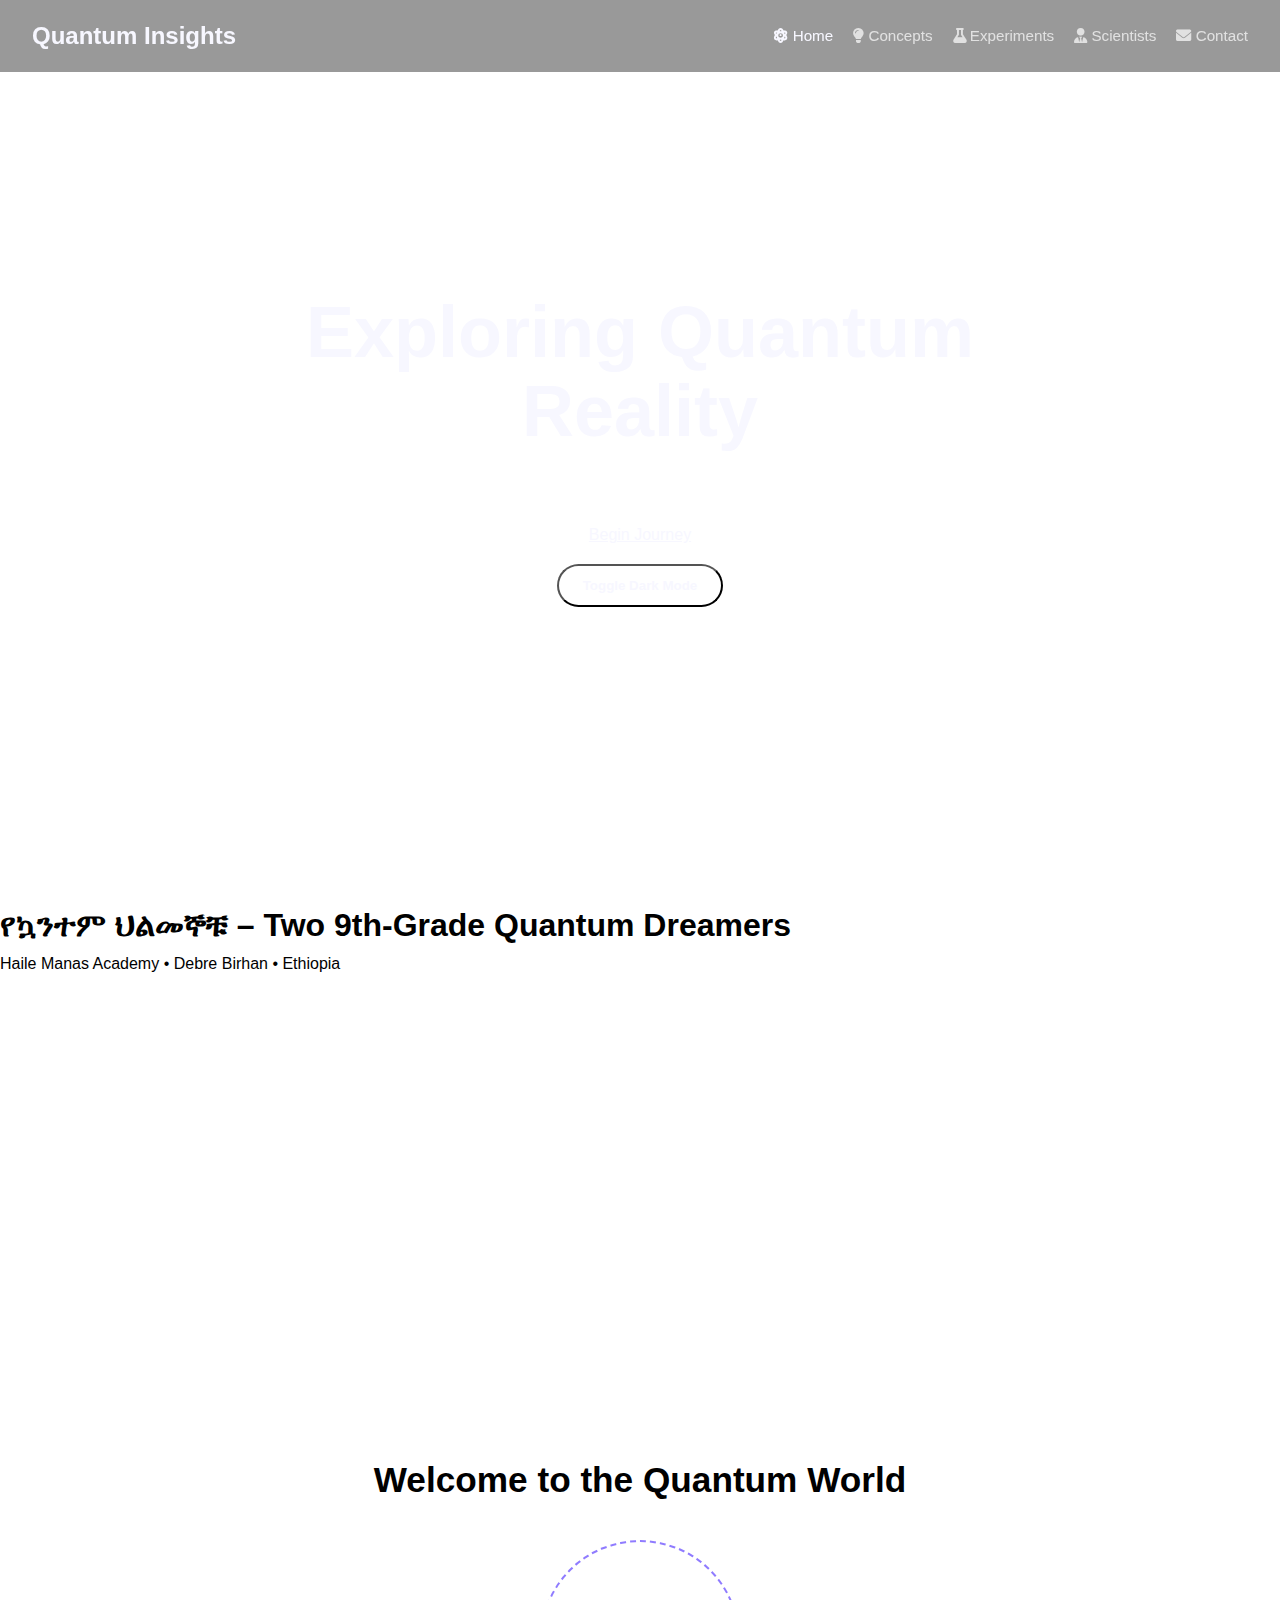
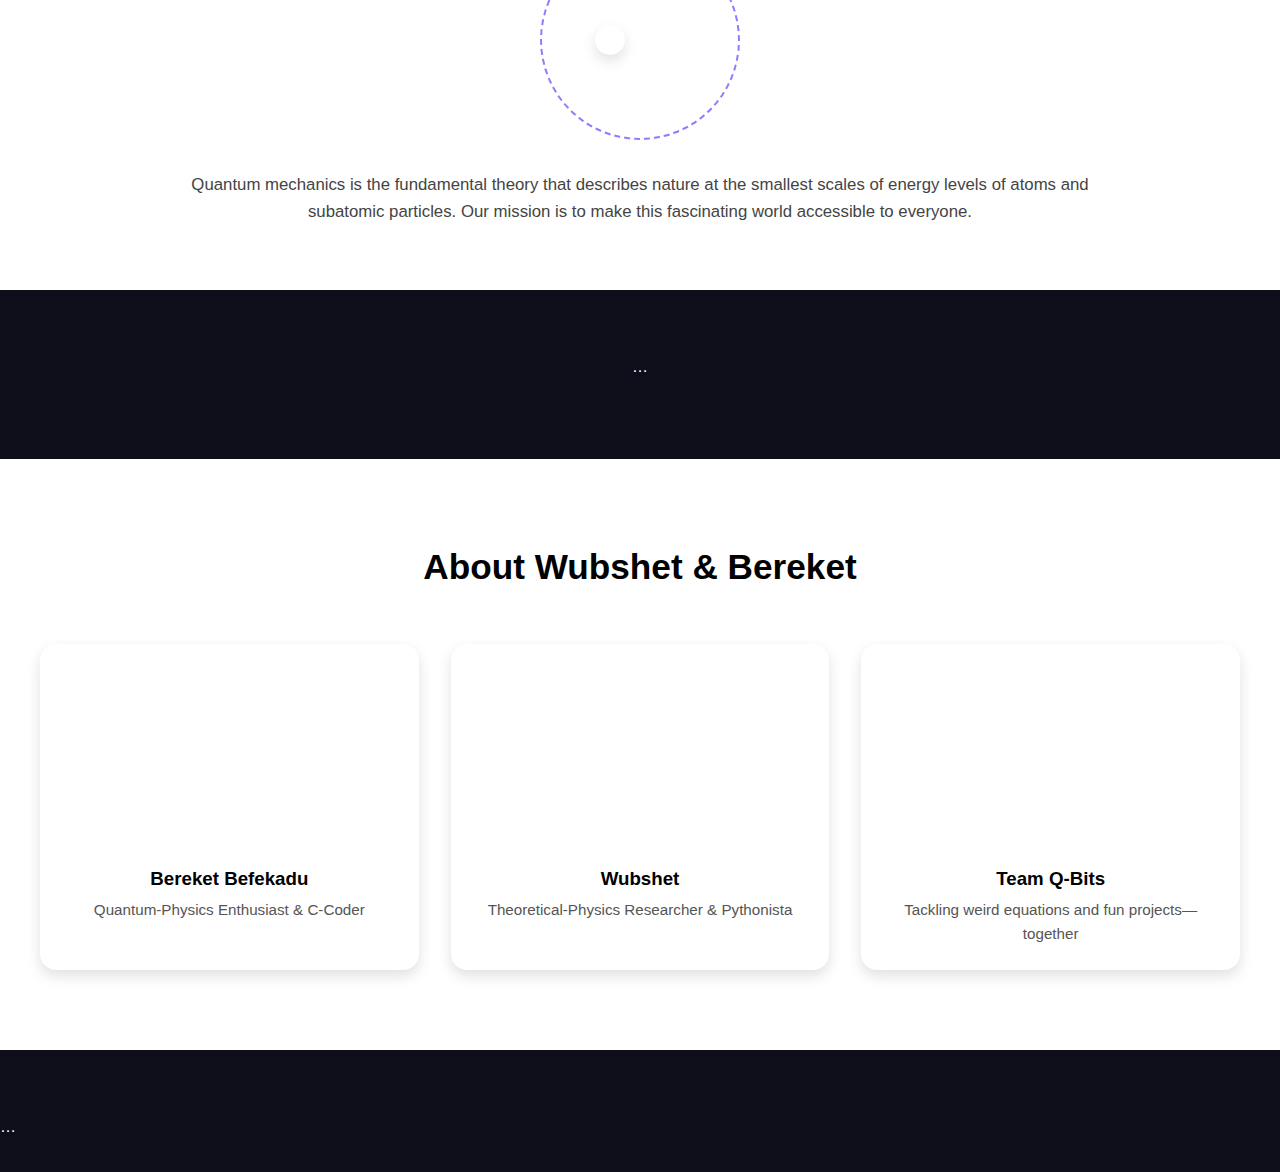
<file: index.html>
<!DOCTYPE html>
<html lang="en">
<head>
    <meta charset="UTF-8" />
    <meta name="viewport" content="width=device-width, initial-scale=1.0" />
    <title>Quantum Insights | Wubshet & Bereket</title>
    <link rel="icon" href="favicon.ico" type="https://ik.imagekit.io/xeky3wbyq/IMG_1293.jpeg?updatedAt=1748770736296" />
    <link rel="stylesheet" href="styles.css" />
    <link rel="stylesheet"
          href="https://cdnjs.cloudflare.com/ajax/libs/font-awesome/6.0.0-beta3/css/all.min.css" />
    <script>
      function toggleDark() {
        document.documentElement.classList.toggle('dark');
      }
    </script>
</head>
<body>
  <header class="parallax-quantum">
      <nav>
          <div class="logo">Quantum Insights</div>
          <ul>
              <li><a href="index.html" class="active"><i class="fas fa-atom"></i> Home</a></li>
              <li><a href="concepts.html"><i class="fas fa-lightbulb"></i> Concepts</a></li>
              <li><a href="experiments.html"><i class="fas fa-flask"></i> Experiments</a></li>
              <li><a href="scientists.html"><i class="fas fa-user-tie"></i> Scientists</a></li>
              <li><a href="contact.html"><i class="fas fa-envelope"></i> Contact</a></li>
          </ul>
      </nav>
      <div class="hero-text">
          <h1>Exploring Quantum Reality</h1>
          <p>Wubshet & Bereket present the wonders of quantum mechanics</p>
          <a href="#quantum-intro" class="explore-btn">Begin Journey</a><br/>
          <button onclick="toggleDark()" class="btn" style="margin-top:1rem;">Toggle Dark Mode</button>
      </div>
  </header>

  <section class="personal-hero">
      <div>
        <h1>የኳንተም ህልመኞቹ – Two 9th-Grade Quantum Dreamers</h1>
        <p>Haile Manas Academy • Debre Birhan • Ethiopia</p>
      </div>
  </section>

  <div style="display: flex; justify-content: center; margin: 2rem 0;">
    <iframe width="560" height="315"
            src="https://www.youtube.com/embed/O6g-7rUgrdg?si=17OLPcKemcszIswo"
            title="YouTube video player"
            frameborder="0"
            allow="accelerometer; autoplay; clipboard-write; encrypted-media; gyroscope; picture-in-picture; web-share"
            referrerpolicy="strict-origin-when-cross-origin"
            allowfullscreen>
    </iframe>
  </div>

  <section id="quantum-intro" class="intro-section">
      <div class="intro-container">
          <div class="intro-content">
              <h2>Welcome to the Quantum World</h2>
              <div class="quantum-animation">
                  <div class="electron"></div>
                  <div class="nucleus"></div>
                  <div class="orbit"></div>
              </div>
              <p>Quantum mechanics is the fundamental theory that describes
                 nature at the smallest scales of energy levels of atoms and
                 subatomic particles. Our mission is to make this fascinating
                 world accessible to everyone.</p>
          </div>
      </div>
  </section>

  <section class="features"> …  </section>

  <section class="about-us">
      <div class="about-container">
          <h2>About Wubshet & Bereket</h2>
          <div class="profile-grid">
              <div class="profile">
                  <div class="profile-img"
                       style="background-image:url('https://ik.imagekit.io/xeky3wbyq/IMG_1281.jpeg?updatedAt=1748765307799');"></div>
                  <h3>Bereket Befekadu</h3>
                  <p>Quantum-Physics Enthusiast &amp; C-Coder</p>
              </div>
              <div class="profile">
                  <div class="profile-img"
                       style="background-image:url('https://ik.imagekit.io/xeky3wbyq/IMG_1277.jpeg?updatedAt=1748763403374');"></div>
                  <h3>Wubshet</h3>
                  <p>Theoretical-Physics Researcher &amp; Pythonista</p>
              </div>
              <div class="profile">
                  <div class="profile-img"
                       style="background-image:url('https://ik.imagekit.io/xeky3wbyq/IMG_1278.jpeg?updatedAt=1748765066028');"></div>
                  <h3>Team Q-Bits</h3>
                  <p>Tackling weird equations and fun projects—together</p>
              </div>
          </div>
      </div>
  </section>

  <footer> … </footer>
</body>
</html>
</file>
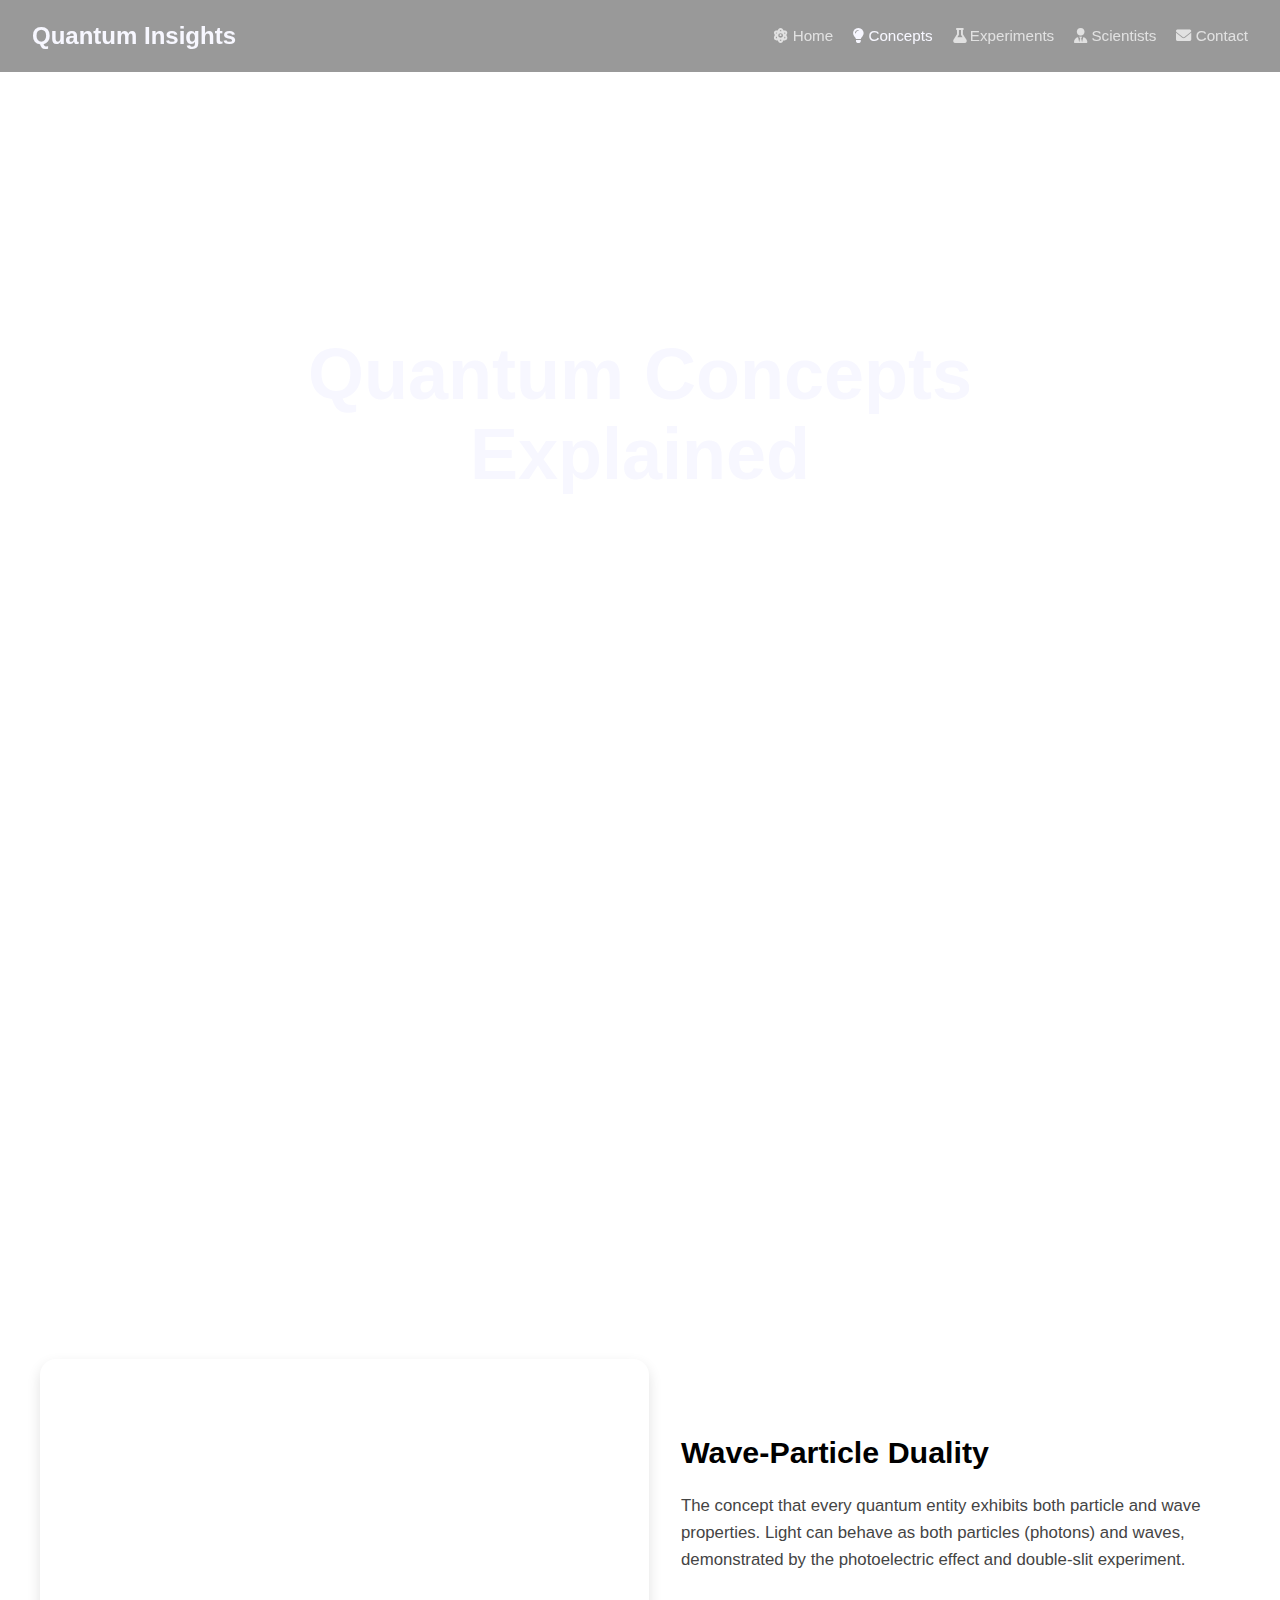
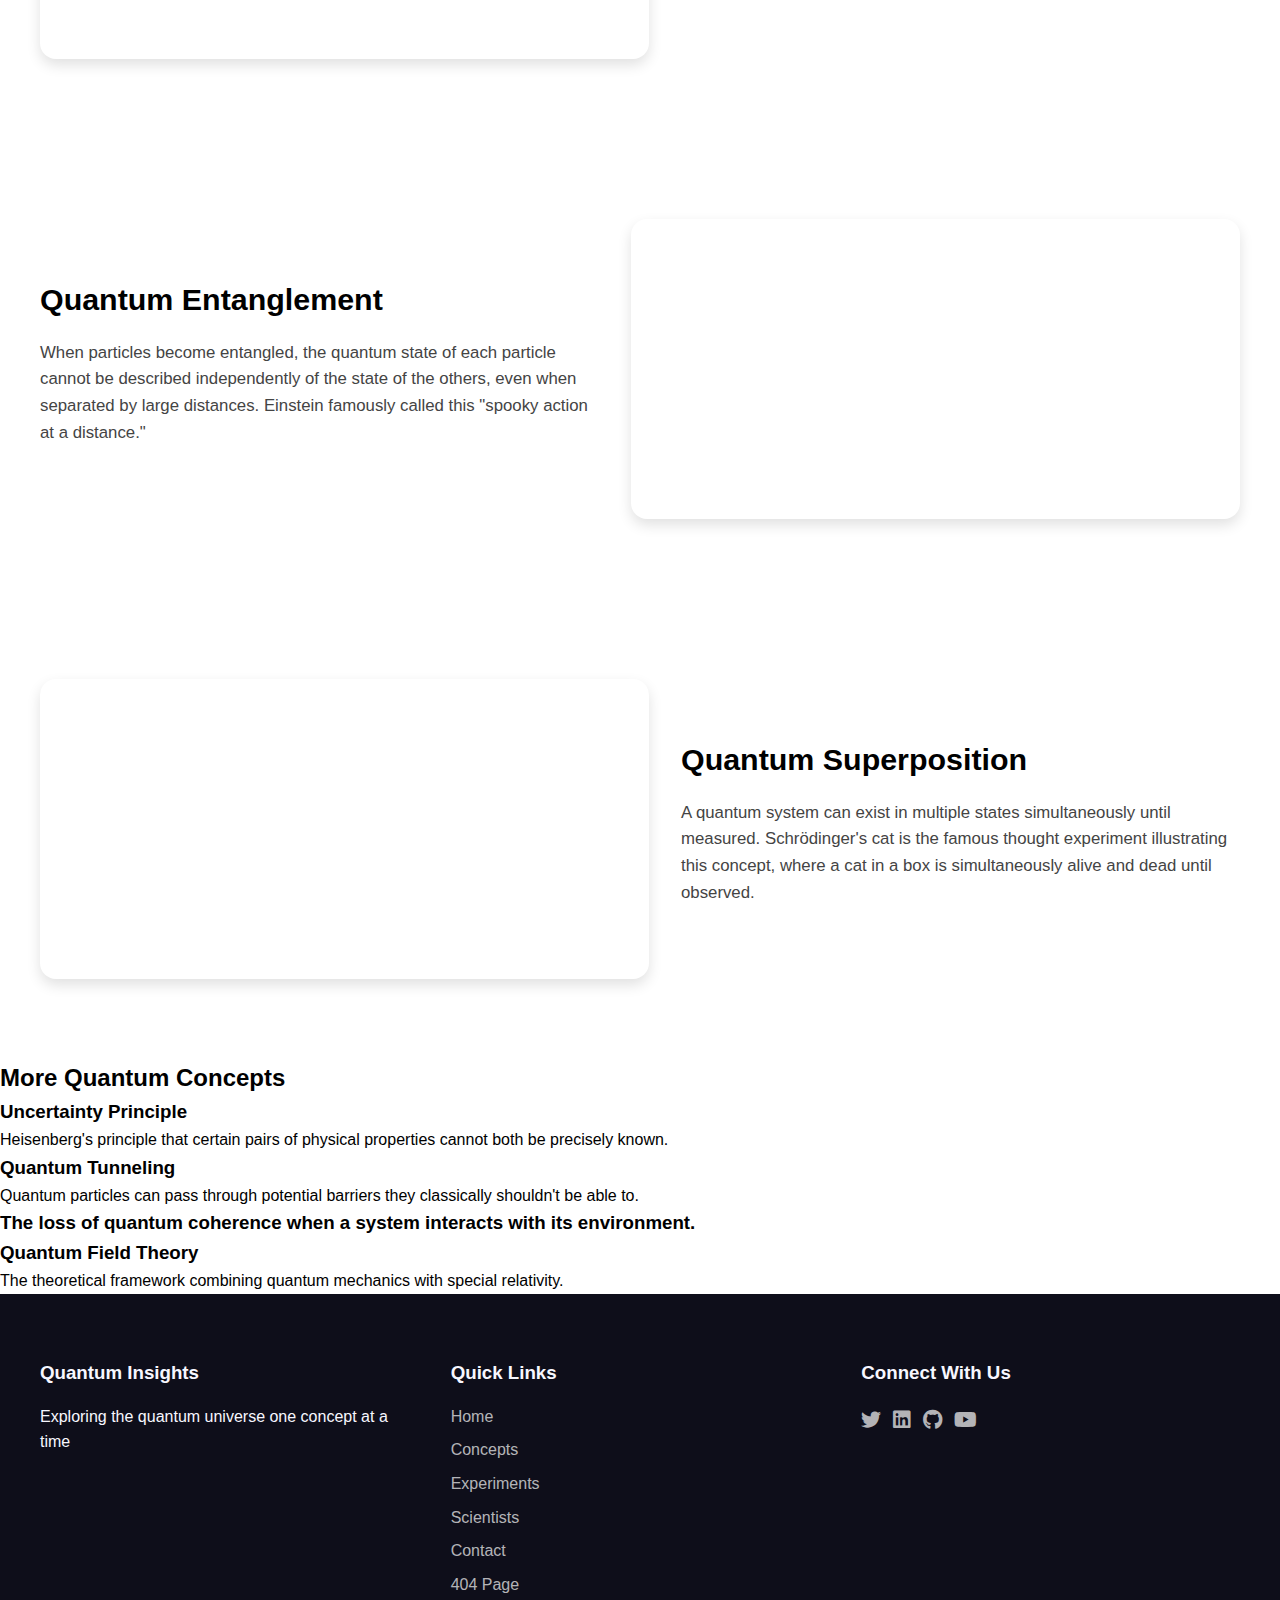
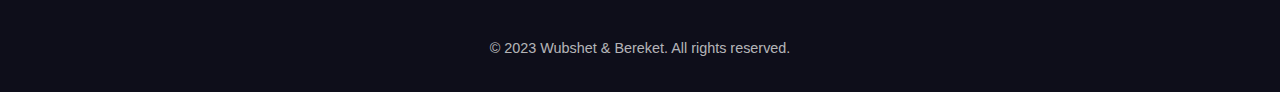
<file: concepts.html>
<!DOCTYPE html>
<html lang="en">
<head>
    <meta charset="UTF-8">
    <meta name="viewport" content="width=device-width, initial-scale=1.0">
    <title>Quantum Concepts | Wubshet & Bereket</title>
    <link rel="icon" href="favicon.ico" type="https://ik.imagekit.io/xeky3wbyq/IMG_1293.jpeg?updatedAt=1748770736296">
    <link rel="stylesheet" href="styles.css">
    <link rel="stylesheet" href="https://cdnjs.cloudflare.com/ajax/libs/font-awesome/6.0.0-beta3/css/all.min.css">
</head>
<body>
    <header class="parallax-concepts">
        <nav>
            <div class="logo">Quantum Insights</div>
            <ul>
                <li><a href="index.html"><i class="fas fa-atom"></i> Home</a></li>
                <li><a href="concepts.html" class="active"><i class="fas fa-lightbulb"></i> Concepts</a></li>
                <li><a href="experiments.html"><i class="fas fa-flask"></i> Experiments</a></li>
                <li><a href="scientists.html"><i class="fas fa-user-tie"></i> Scientists</a></li>
                <li><a href="contact.html"><i class="fas fa-envelope"></i> Contact</a></li>
            </ul>
        </nav>
        <div class="hero-text">
            <h1>Quantum Concepts Explained</h1>
            <p>Understanding the building blocks of quantum reality</p>
        </div>
    </header>

    <div style="display: flex; justify-content: center; margin: 2rem 0;">
        <iframe width="560" height="315" src="https://www.youtube.com/embed/Usu9xZfabPM?si=X4H2QqhpWW5JsTbk" title="YouTube video player" frameborder="0" allow="accelerometer; autoplay; clipboard-write; encrypted-media; gyroscope; picture-in-picture; web-share" referrerpolicy="strict-origin-when-cross-origin" allowfullscreen></iframe>
    </div>

    <section id="duality" class="concept-section">
        <div class="concept-container">
            <div class="concept-img" style="background-image: url('https://images.unsplash.com/photo-1532094349884-543bc11b234d?ixlib=rb-1.2.1&auto=format&fit=crop&w=1000&q=80');"></div>
            <div class="concept-content">
                <h2>Wave-Particle Duality</h2>
                <p>The concept that every quantum entity exhibits both particle and wave properties. Light can behave as both particles (photons) and waves, demonstrated by the photoelectric effect and double-slit experiment.</p>
                <div class="concept-diagram">
                    <div class="slit-experiment">
                        <div class="slit"></div>
                        <div class="slit"></div>
                        <div class="wave"></div>
                    </div>
                </div>
            </div>
        </div>
    </section>

    <section id="entanglement" class="concept-section alt">
        <div class="concept-container">
            <div class="concept-content">
                <h2>Quantum Entanglement</h2>
                <p>When particles become entangled, the quantum state of each particle cannot be described independently of the state of the others, even when separated by large distances. Einstein famously called this "spooky action at a distance."</p>
                <div class="entanglement-diagram">
                    <div class="particle"></div>
                    <div class="connection"></div>
                    <div class="particle"></div>
                </div>
            </div>
            <div class="concept-img" style="background-image: url('https://images.unsplash.com/photo-1635070041078-e363dbe005cb?ixlib=rb-1.2.1&auto=format&fit=crop&w=1000&q=80');"></div>
        </div>
    </section>

    <section id="superposition" class="concept-section">
        <div class="concept-container">
            <div class="concept-img" style="background-image: url('https://images.unsplash.com/photo-1508921912186-1d1a45ebb3c1?ixlib=rb-1.2.1&auto=format&fit=crop&w=1000&q=80');"></div>
            <div class="concept-content">
                <h2>Quantum Superposition</h2>
                <p>A quantum system can exist in multiple states simultaneously until measured. Schrödinger's cat is the famous thought experiment illustrating this concept, where a cat in a box is simultaneously alive and dead until observed.</p>
                <div class="superposition-diagram">
                    <div class="cat-box">
                        <div class="cat alive"></div>
                        <div class="cat dead"></div>
                    </div>
                </div>
            </div>
        </div>
    </section>

    <section class="more-concepts">
        <h2>More Quantum Concepts</h2>
        <div class="concept-grid">
            <div class="concept-card">
                <h3> Uncertainty Principle</h3>
                <p>Heisenberg's principle that certain pairs of physical properties cannot both be precisely known.</p>
            </div>
            <div class="concept-card">
                <h3> Quantum Tunneling</h3>
                <p>Quantum particles can pass through potential barriers they classically shouldn't be able to.</p>
            </div>
            <div class="concept-card">
                <h3 Quantum Decoherence</h3>
                <p>The loss of quantum coherence when a system interacts with its environment.</p>
            </div>
            <div class="concept-card">
                <h3> Quantum Field Theory</h3>
                <p>The theoretical framework combining quantum mechanics with special relativity.</p>
            </div>
        </div>
    </section>

    <footer>
        <div class="footer-content">
            <div class="footer-section">
                <h3>Quantum Insights</h3>
                <p>Exploring the quantum universe one concept at a time</p>
            </div>
            <div class="footer-section">
                <h3>Quick Links</h3>
                <ul>
                    <li><a href="index.html">Home</a></li>
                    <li><a href="concepts.html">Concepts</a></li>
                    <li><a href="experiments.html">Experiments</a></li>
                    <li><a href="scientists.html">Scientists</a></li>
                    <li><a href="contact.html">Contact</a></li>
                    <li><a href="404.html">404 Page</a></li>
                </ul>
            </div>
            <div class="footer-section">
                <h3>Connect With Us</h3>
                <div class="social-icons">
                    <a href="#"><i class="fab fa-twitter"></i></a>
                    <a href="#"><i class="fab fa-linkedin"></i></a>
                    <a href="#"><i class="fab fa-github"></i></a>
                    <a href="#"><i class="fab fa-youtube"></i></a>
                </div>
            </div>
        </div>
        <div class="footer-bottom">
            <p>&copy; 2023 Wubshet & Bereket. All rights reserved.</p>
        </div>
    </footer>
</body>
</html>
</file>
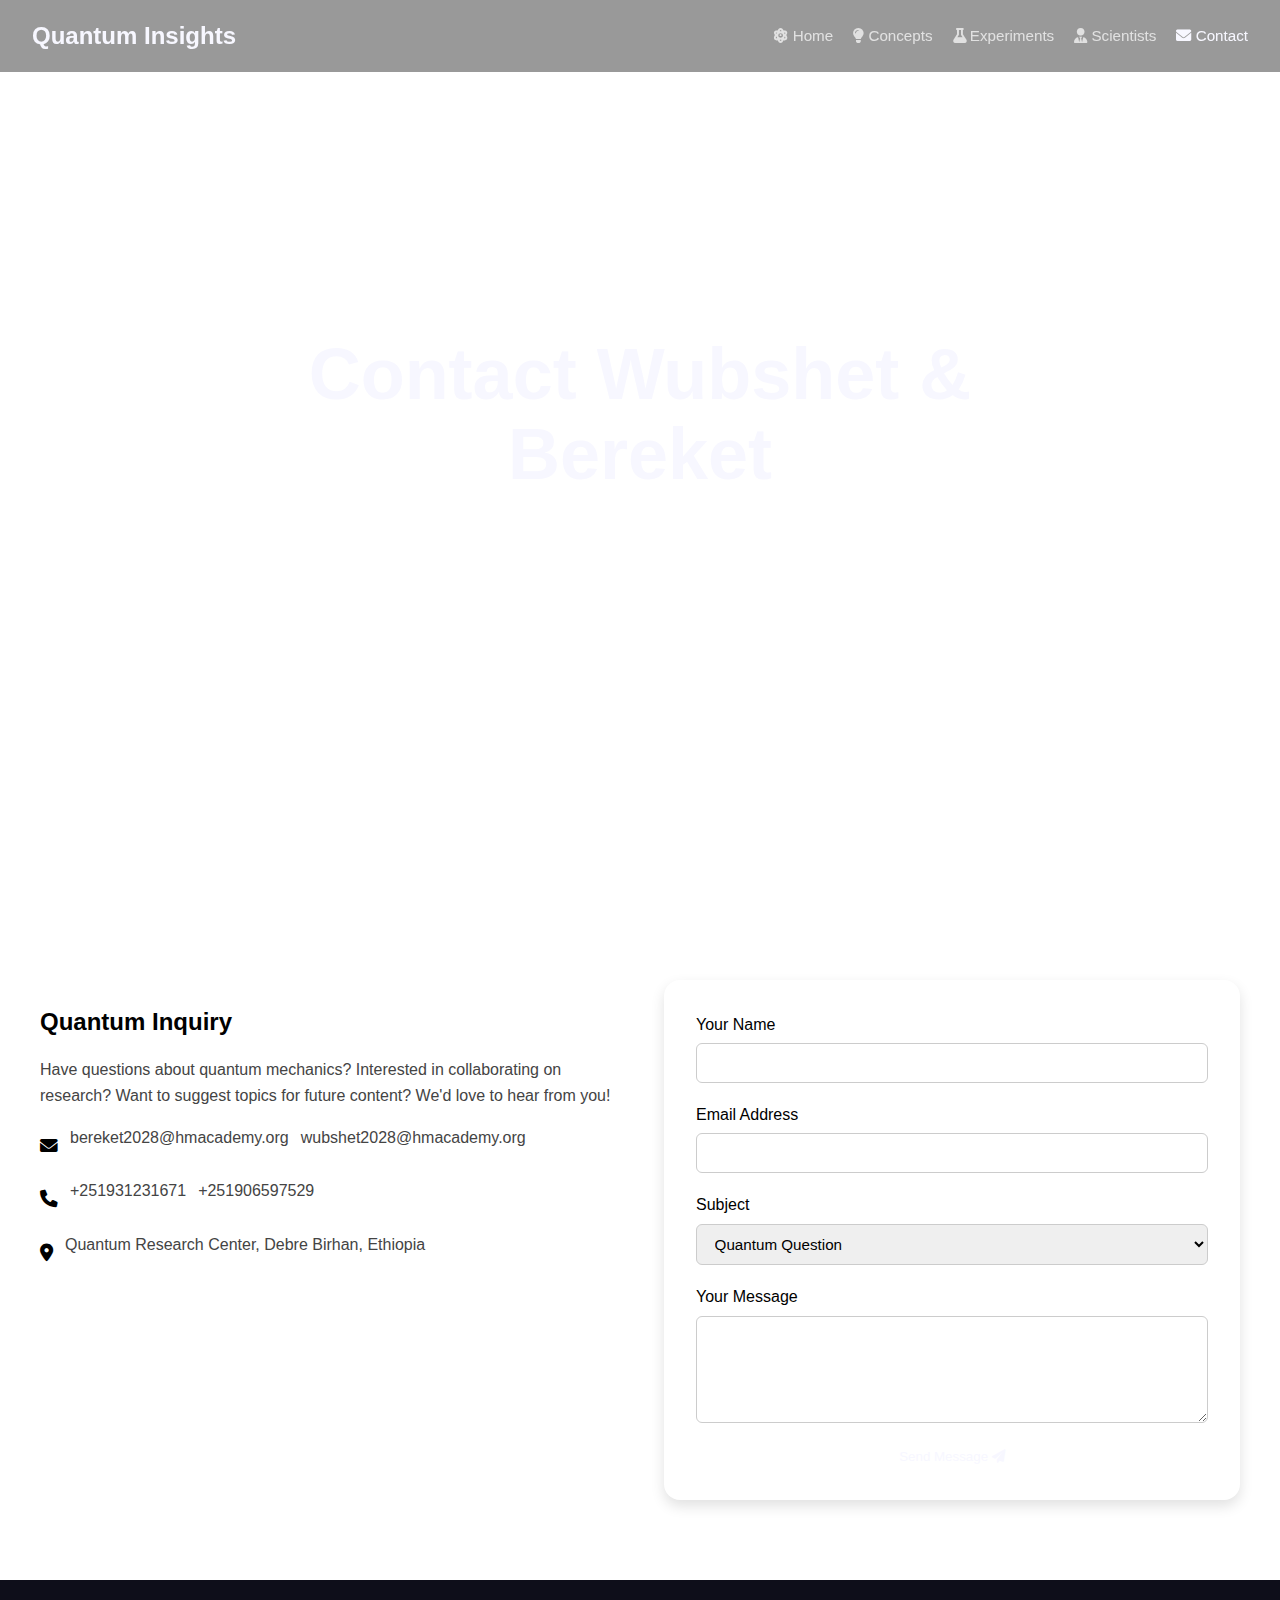
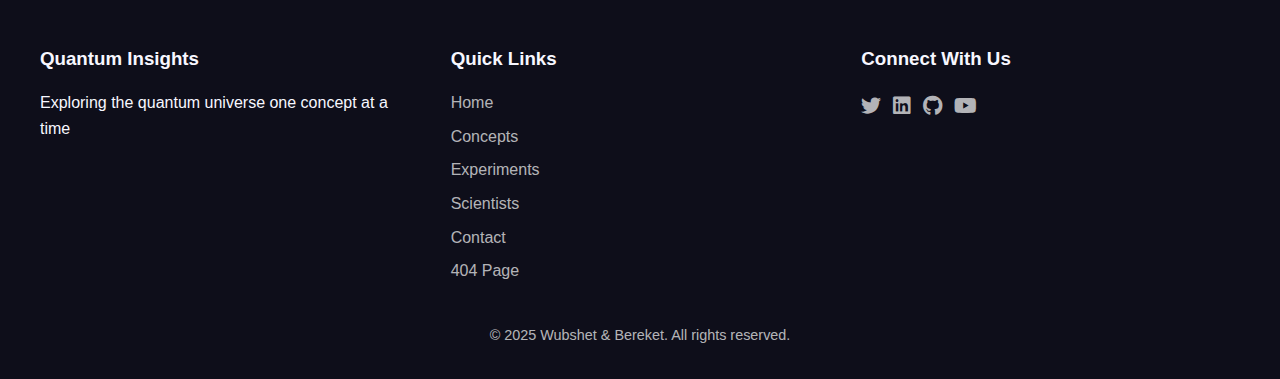
<file: contact.html>
<!DOCTYPE html>
<html lang="en">
<head>
    <meta charset="UTF-8">
    <meta name="viewport" content="width=device-width, initial-scale=1.0">
    <title>Contact Us | Quantum Insights</title>
    <link rel="icon" href="favicon.ico" type="https://ik.imagekit.io/xeky3wbyq/IMG_1293.jpeg?updatedAt=1748770736296">
    <link rel="stylesheet" href="styles.css">
    <link rel="stylesheet" href="https://cdnjs.cloudflare.com/ajax/libs/font-awesome/6.0.0-beta3/css/all.min.css">
</head>
<body>
    <header class="parallax-contact">
        <nav>
            <div class="logo">Quantum Insights</div>
            <ul>
                <li><a href="index.html"><i class="fas fa-atom"></i> Home</a></li>
                <li><a href="concepts.html"><i class="fas fa-lightbulb"></i> Concepts</a></li>
                <li><a href="experiments.html"><i class="fas fa-flask"></i> Experiments</a></li>
                <li><a href="scientists.html"><i class="fas fa-user-tie"></i> Scientists</a></li>
                <li><a href="contact.html" class="active"><i class="fas fa-envelope"></i> Contact</a></li>
            </ul>
        </nav>
        <div class="hero-text">
            <h1>Contact Wubshet & Bereket</h1>
            <p>Get in touch with your quantum questions</p>
        </div>
    </header>
    <section class="contact-section">
        <div class="contact-container">
            <div class="contact-info">
                <h2>Quantum Inquiry</h2>
                <p>Have questions about quantum mechanics? Interested in collaborating on research? Want to suggest topics for future content? We'd love to hear from you!</p>
                
                <div class="info-item">
                    <i class="fas fa-envelope"></i>
                    <p>bereket2028@hmacademy.org</p>
                    <p>wubshet2028@hmacademy.org</p>
                </div>
                <div class="info-item">
                    <i class="fas fa-phone"></i>
                    <p>+251931231671</p>
                    <p>+251906597529</p>
                </div>
                <div class="info-item">
                    <i class="fas fa-map-marker-alt"></i>
                    <p>Quantum Research Center, Debre Birhan, Ethiopia</p>
                </div>
                
                <div class="quantum-contact-animation">
                    <div class="quantum-particle"></div>
                    <div class="quantum-particle"></div>
                    <div class="quantum-particle"></div>
                </div>
            </div>
            
            <form class="contact-form">
                <div class="form-group">
                    <label for="name">Your Name</label>
                    <input type="text" id="name" name="name" required>
                </div>
                <div class="form-group">
                    <label for="email">Email Address</label>
                    <input type="email" id="email" name="email" required>
                </div>
                <div class="form-group">
                    <label for="subject">Subject</label>
                    <select id="subject" name="subject">
                        <option value="question">Quantum Question</option>
                        <option value="collaboration">Research Collaboration</option>
                        <option value="suggestion">Content Suggestion</option>
                        <option value="other">Other Inquiry</option>
                    </select>
                </div>
                <div class="form-group">
                    <label for="message">Your Message</label>
                    <textarea id="message" name="message" rows="5" required></textarea>
                </div>
                <button type="submit" class="submit-btn">Send Message <i class="fas fa-paper-plane"></i></button>
            </form>
        </div>
    </section>

    <footer>
        <div class="footer-content">
            <div class="footer-section">
                <h3>Quantum Insights</h3>
                <p>Exploring the quantum universe one concept at a time</p>
            </div>
            <div class="footer-section">
                <h3>Quick Links</h3>
                <ul>
                    <li><a href="index.html">Home</a></li>
                    <li><a href="concepts.html">Concepts</a></li>
                    <li><a href="experiments.html">Experiments</a></li>
                    <li><a href="scientists.html">Scientists</a></li>
                    <li><a href="contact.html">Contact</a></li>
                    <li><a href="404.html">404 Page</a></li>
                </ul>
            </div>
            <div class="footer-section">
                <h3>Connect With Us</h3>
                <div class="social-icons">
                    <a href="#"><i class="fab fa-twitter"></i></a>
                    <a href="#"><i class="fab fa-linkedin"></i></a>
                    <a href="#"><i class="fab fa-github"></i></a>
                    <a href="#"><i class="fab fa-youtube"></i></a>
                </div>
            </div>
        </div>
        <div class="footer-bottom">
            <p>&copy; 2025 Wubshet & Bereket. All rights reserved.</p>
        </div>
    </footer>
</body>
</html>
</file>
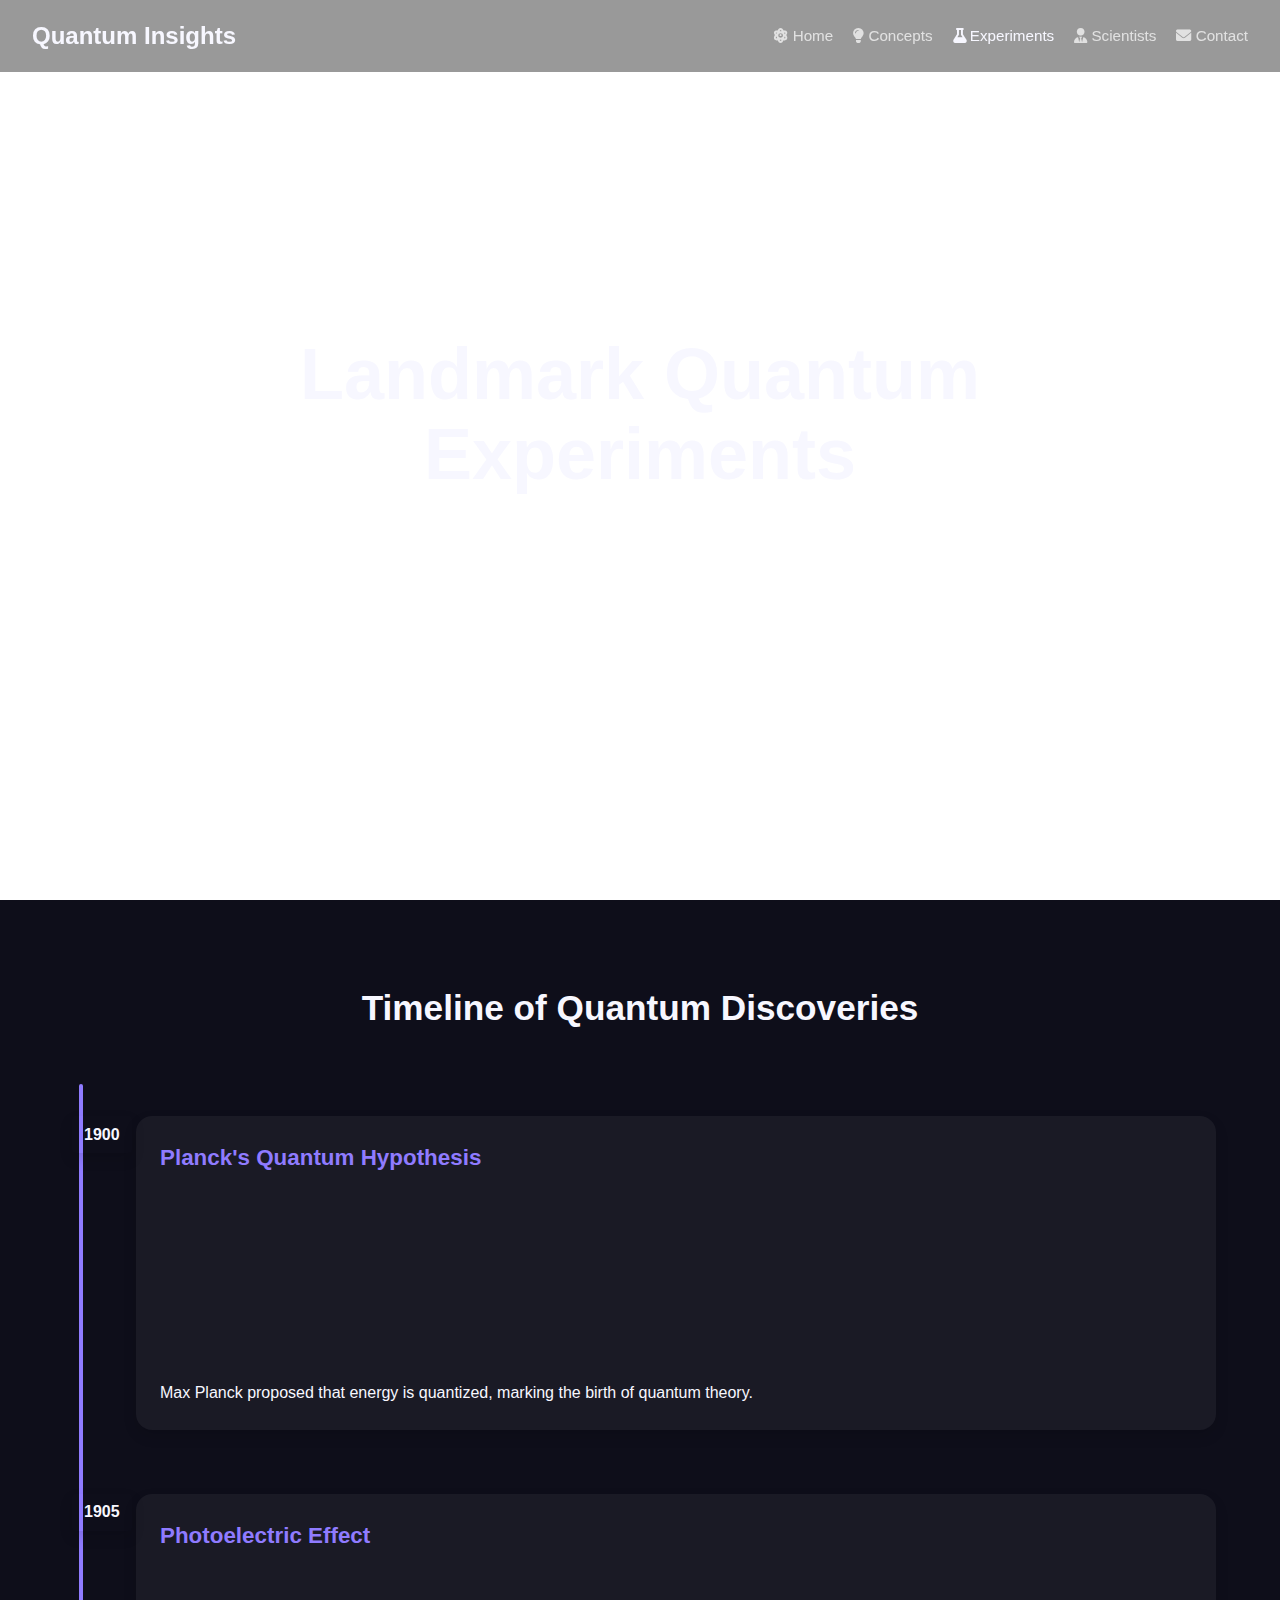
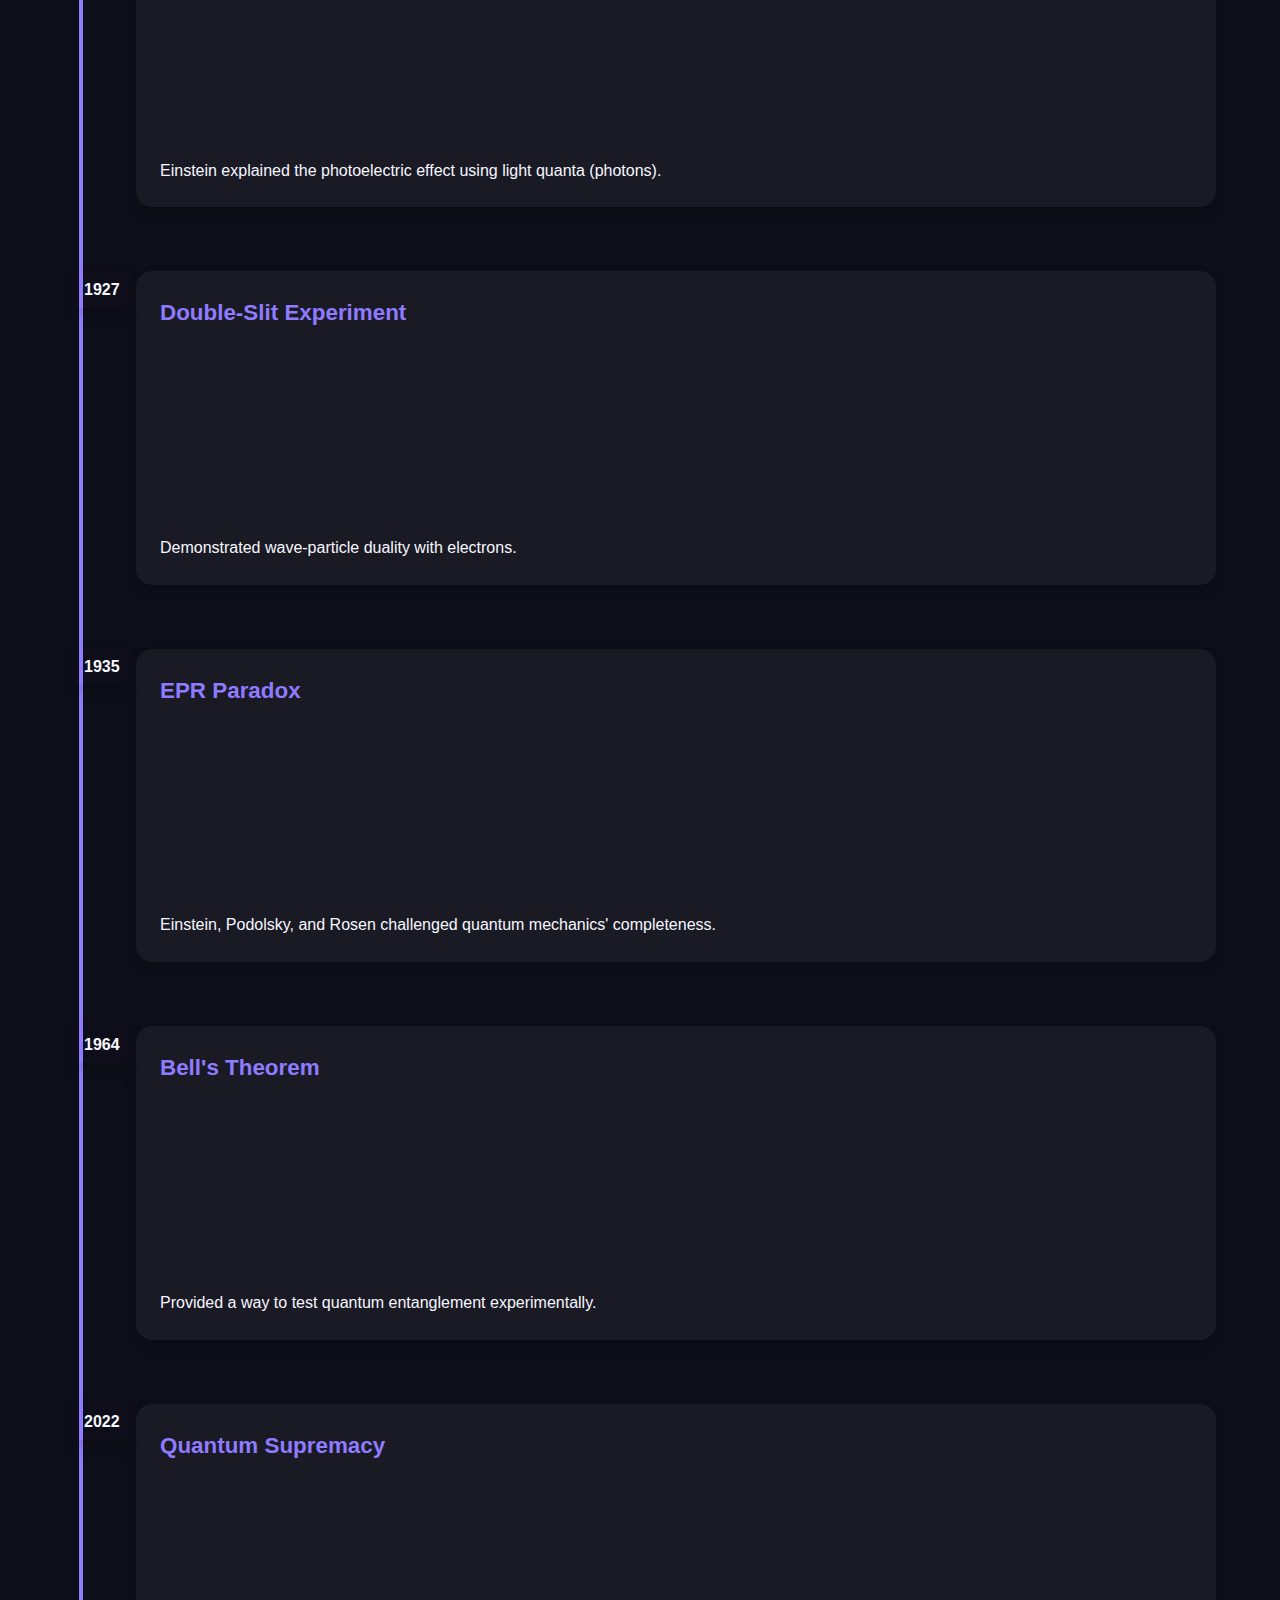
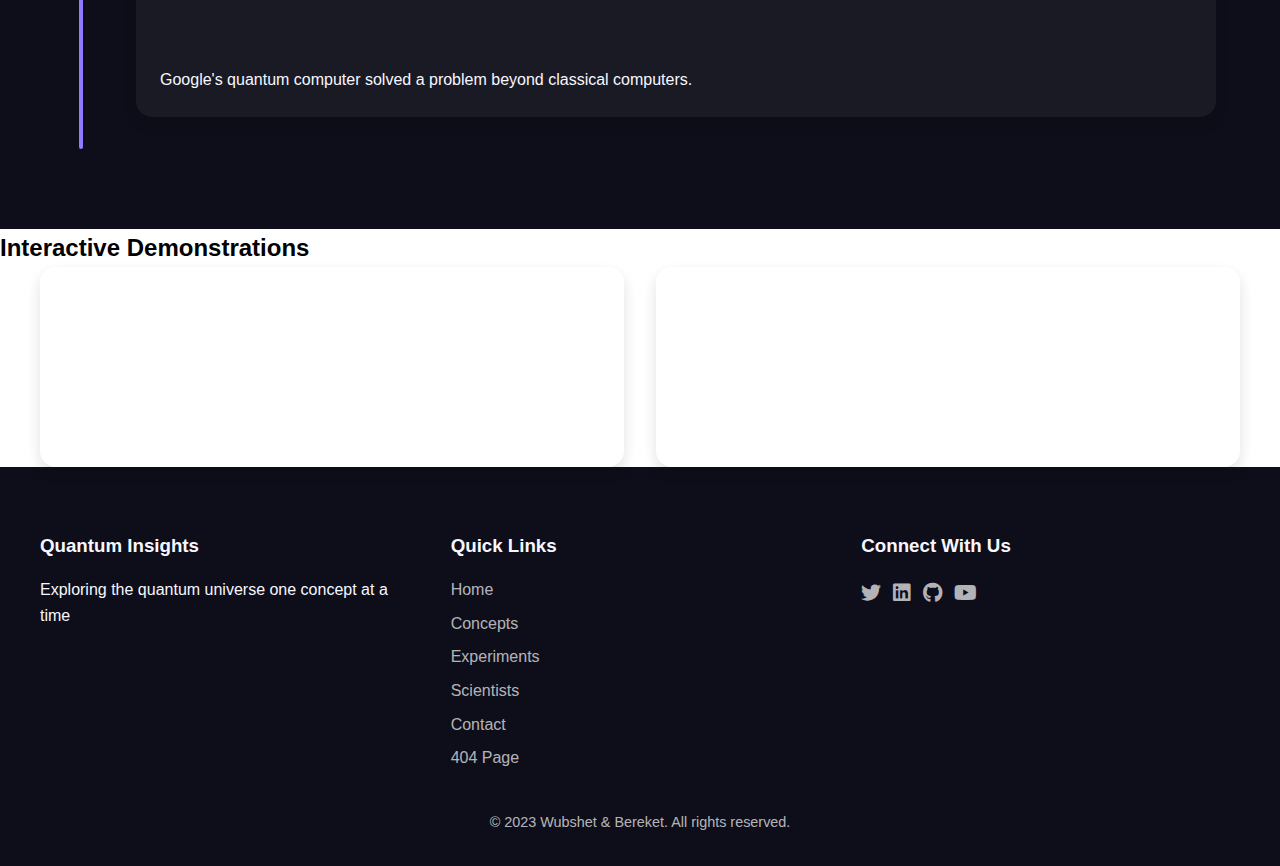
<file: experiments.html>
<!DOCTYPE html>
<html lang="en">
<head>
    <meta charset="UTF-8">
    <meta name="viewport" content="width=device-width, initial-scale=1.0">
    <title>Quantum Experiments | Wubshet & Bereket</title>
    <link rel="icon" href="favicon.ico" type="https://ik.imagekit.io/xeky3wbyq/IMG_1293.jpeg?updatedAt=1748770736296">
    <link rel="stylesheet" href="styles.css">
    <link rel="stylesheet" href="https://cdnjs.cloudflare.com/ajax/libs/font-awesome/6.0.0-beta3/css/all.min.css">
</head>
<body>
    <header class="parallax-experiments">
        <nav>
            <div class="logo">Quantum Insights</div>
            <ul>
                <li><a href="index.html"><i class="fas fa-atom"></i> Home</a></li>
                <li><a href="concepts.html"><i class="fas fa-lightbulb"></i> Concepts</a></li>
                <li><a href="experiments.html" class="active"><i class="fas fa-flask"></i> Experiments</a></li>
                <li><a href="scientists.html"><i class="fas fa-user-tie"></i> Scientists</a></li>
                <li><a href="contact.html"><i class="fas fa-envelope"></i> Contact</a></li>
            </ul>
        </nav>
        <div class="hero-text">
            <h1>Landmark Quantum Experiments</h1>
            <p>Groundbreaking experiments that shaped quantum theory</p>
        </div>
    </header>

    <section class="experiment-timeline">
        <h2>Timeline of Quantum Discoveries</h2>
        <div class="timeline">
            <div class="timeline-item">
                <div class="timeline-year">1900</div>
                <div class="timeline-content">
                    <h3>Planck's Quantum Hypothesis</h3>
                    <div class="timeline-img" style="background-image: url('https://upload.wikimedia.org/wikipedia/commons/5/5f/Max_Planck_1933.jpg');"></div>
                    <p>Max Planck proposed that energy is quantized, marking the birth of quantum theory.</p>
                </div>
            </div>
            <div class="timeline-item">
                <div class="timeline-year">1905</div>
                <div class="timeline-content">
                    <h3>Photoelectric Effect</h3>
                    <div class="timeline-img" style="background-image: url('https://images.unsplash.com/photo-1562525106-9a89654d08a3?ixlib=rb-1.2.1&auto=format&fit=crop&w=500&q=80');"></div>
                    <p>Einstein explained the photoelectric effect using light quanta (photons).</p>
                </div>
            </div>
            <div class="timeline-item">
                <div class="timeline-year">1927</div>
                <div class="timeline-content">
                    <h3>Double-Slit Experiment</h3>
                    <div class="timeline-img" style="background-image: url('https://images.unsplash.com/photo-1581092918056-0c4c3acd3789?ixlib=rb-1.2.1&auto=format&fit=crop&w=500&q=80');"></div>
                    <p>Demonstrated wave-particle duality with electrons.</p>
                </div>
            </div>
            <div class="timeline-item">
                <div class="timeline-year">1935</div>
                <div class="timeline-content">
                    <h3>EPR Paradox</h3>
                    <div class="timeline-img" style="background-image: url('https://upload.wikimedia.org/wikipedia/commons/d/d3/Einstein_1921_by_F_Schmutzer_-_restoration.jpg');"></div>
                    <p>Einstein, Podolsky, and Rosen challenged quantum mechanics' completeness.</p>
                </div>
            </div>
            <div class="timeline-item">
                <div class="timeline-year">1964</div>
                <div class="timeline-content">
                    <h3>Bell's Theorem</h3>
                    <div class="timeline-img" style="background-image: url('https://upload.wikimedia.org/wikipedia/commons/5/5f/John_Stewart_Bell.jpg');"></div>
                    <p>Provided a way to test quantum entanglement experimentally.</p>
                </div>
            </div>
            <div class="timeline-item">
                <div class="timeline-year">2022</div>
                <div class="timeline-content">
                    <h3>Quantum Supremacy</h3>
                    <div class="timeline-img" style="background-image: url('https://images.unsplash.com/photo-1620712943543-bcc4688e7485?ixlib=rb-1.2.1&auto=format&fit=crop&w=500&q=80');"></div>
                    <p>Google's quantum computer solved a problem beyond classical computers.</p>
                </div>
            </div>
        </div>
    </section>

    <section class="experiment-demos">
        <h2>Interactive Demonstrations</h2>
        <div class="demo-grid">
            <div class="demo-card">
                <div class="demo-img" style="background-image: url('https://images.unsplash.com/photo-1581092918056-0c4c3acd3789?ixlib=rb-1.2.1&auto=format&fit=crop&w=500&q=80');">
                    <div class="demo-overlay">
                        <h3>Double-Slit Simulator</h3>
                        <div class="slit-demo">
                            <div class="slit"></div>
                            <div class="slit"></div>
                            <div class="particle"></div>
                        </div>
                    </div>
                </div>
            </div>
            <div class="demo-card">
                <div class="demo-img" style="background-image: url('https://images.unsplash.com/photo-1562525106-9a89654d08a3?ixlib=rb-1.2.1&auto=format&fit=crop&w=500&q=80');">
                    <div class="demo-overlay">
                        <h3>Photoelectric Effect</h3>
                        <div class="photoelectric-demo">
                            <div class="light"></div>
                            <div class="electron"></div>
                        </div>
                    </div>
                </div>
            </div>
        </div>
    </section>

    <footer>
        <div class="footer-content">
            <div class="footer-section">
                <h3>Quantum Insights</h3>
                <p>Exploring the quantum universe one concept at a time</p>
            </div>
            <div class="footer-section">
                <h3>Quick Links</h3>
                <ul>
                    <li><a href="index.html">Home</a></li>
                    <li><a href="concepts.html">Concepts</a></li>
                    <li><a href="experiments.html">Experiments</a></li>
                    <li><a href="scientists.html">Scientists</a></li>
                    <li><a href="contact.html">Contact</a></li>
                    <li><a href="404.html">404 Page</a></li>
                </ul>
            </div>
            <div class="footer-section">
                <h3>Connect With Us</h3>
                <div class="social-icons">
                    <a href="#"><i class="fab fa-twitter"></i></a>
                    <a href="#"><i class="fab fa-linkedin"></i></a>
                    <a href="#"><i class="fab fa-github"></i></a>
                    <a href="#"><i class="fab fa-youtube"></i></a>
                </div>
            </div>
        </div>
        <div class="footer-bottom">
            <p>&copy; 2023 Wubshet & Bereket. All rights reserved.</p>
        </div>
    </footer>
</body>
</html>
</file>
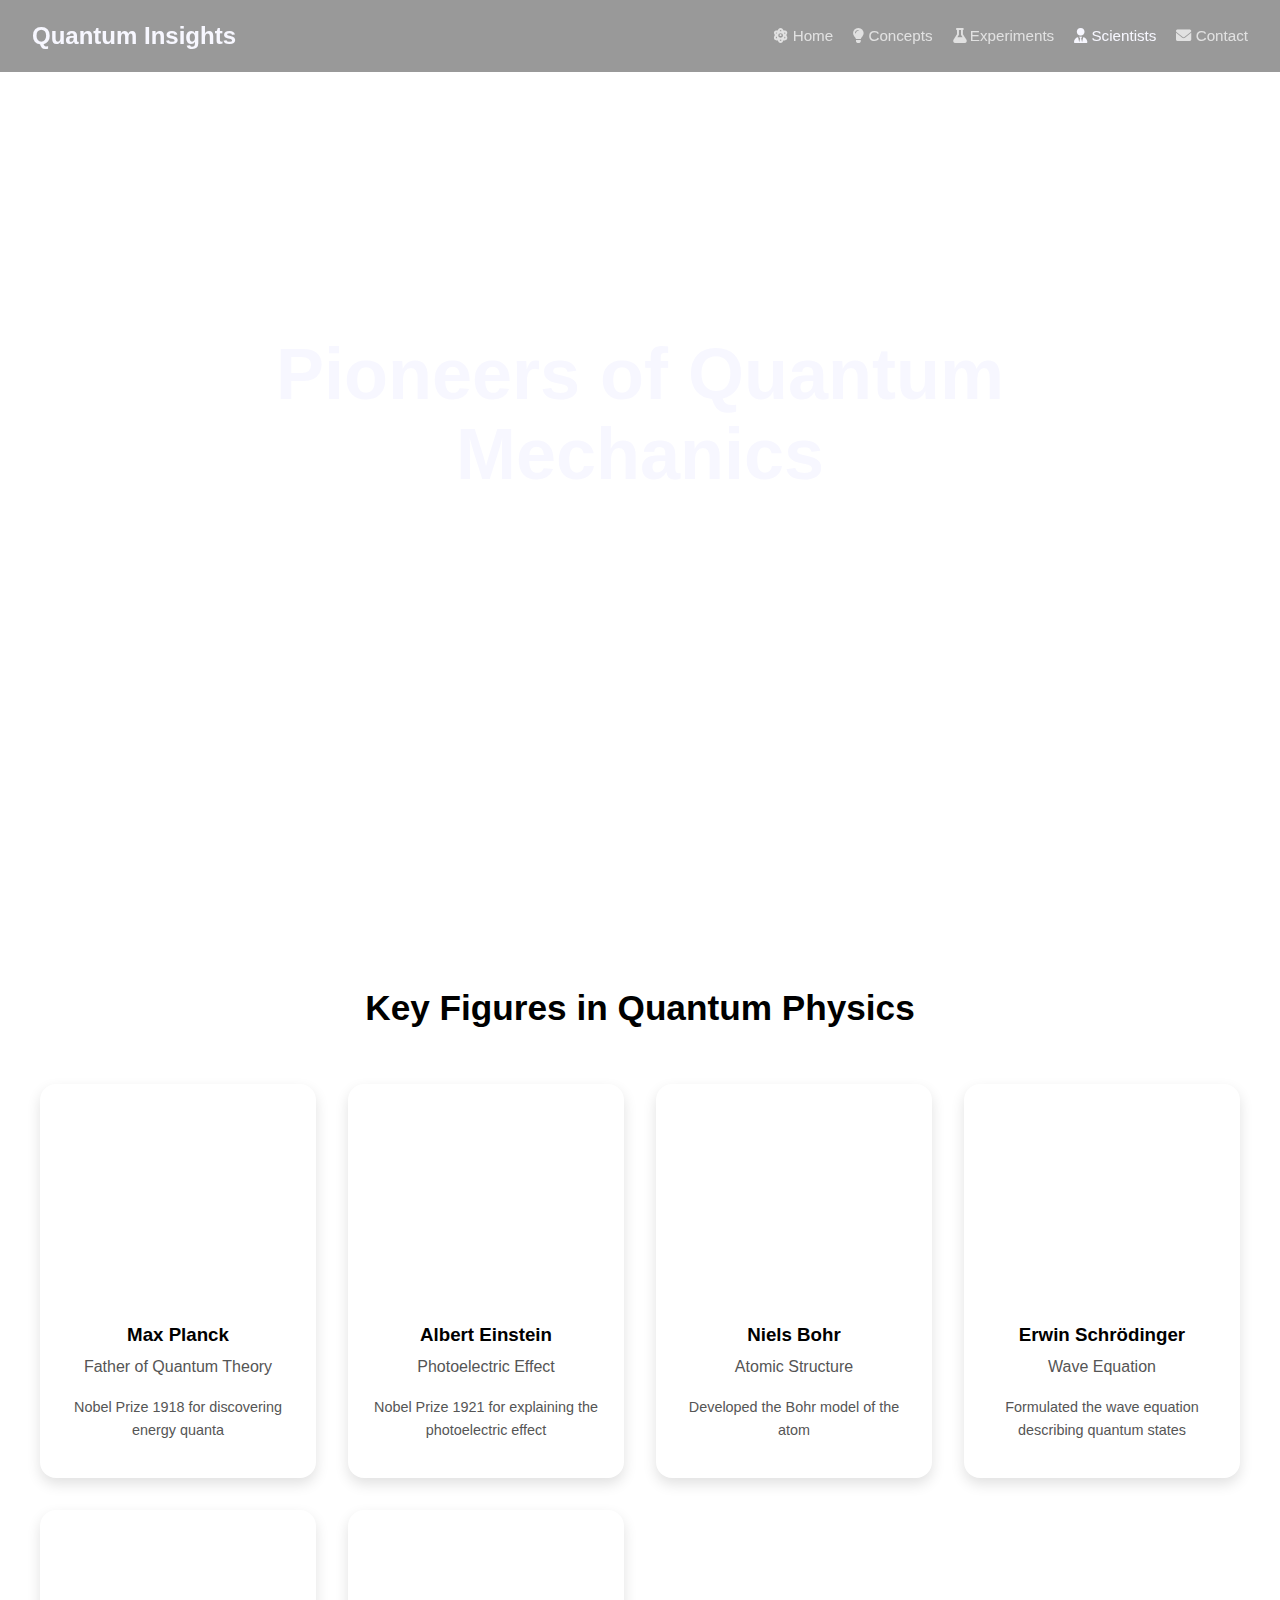
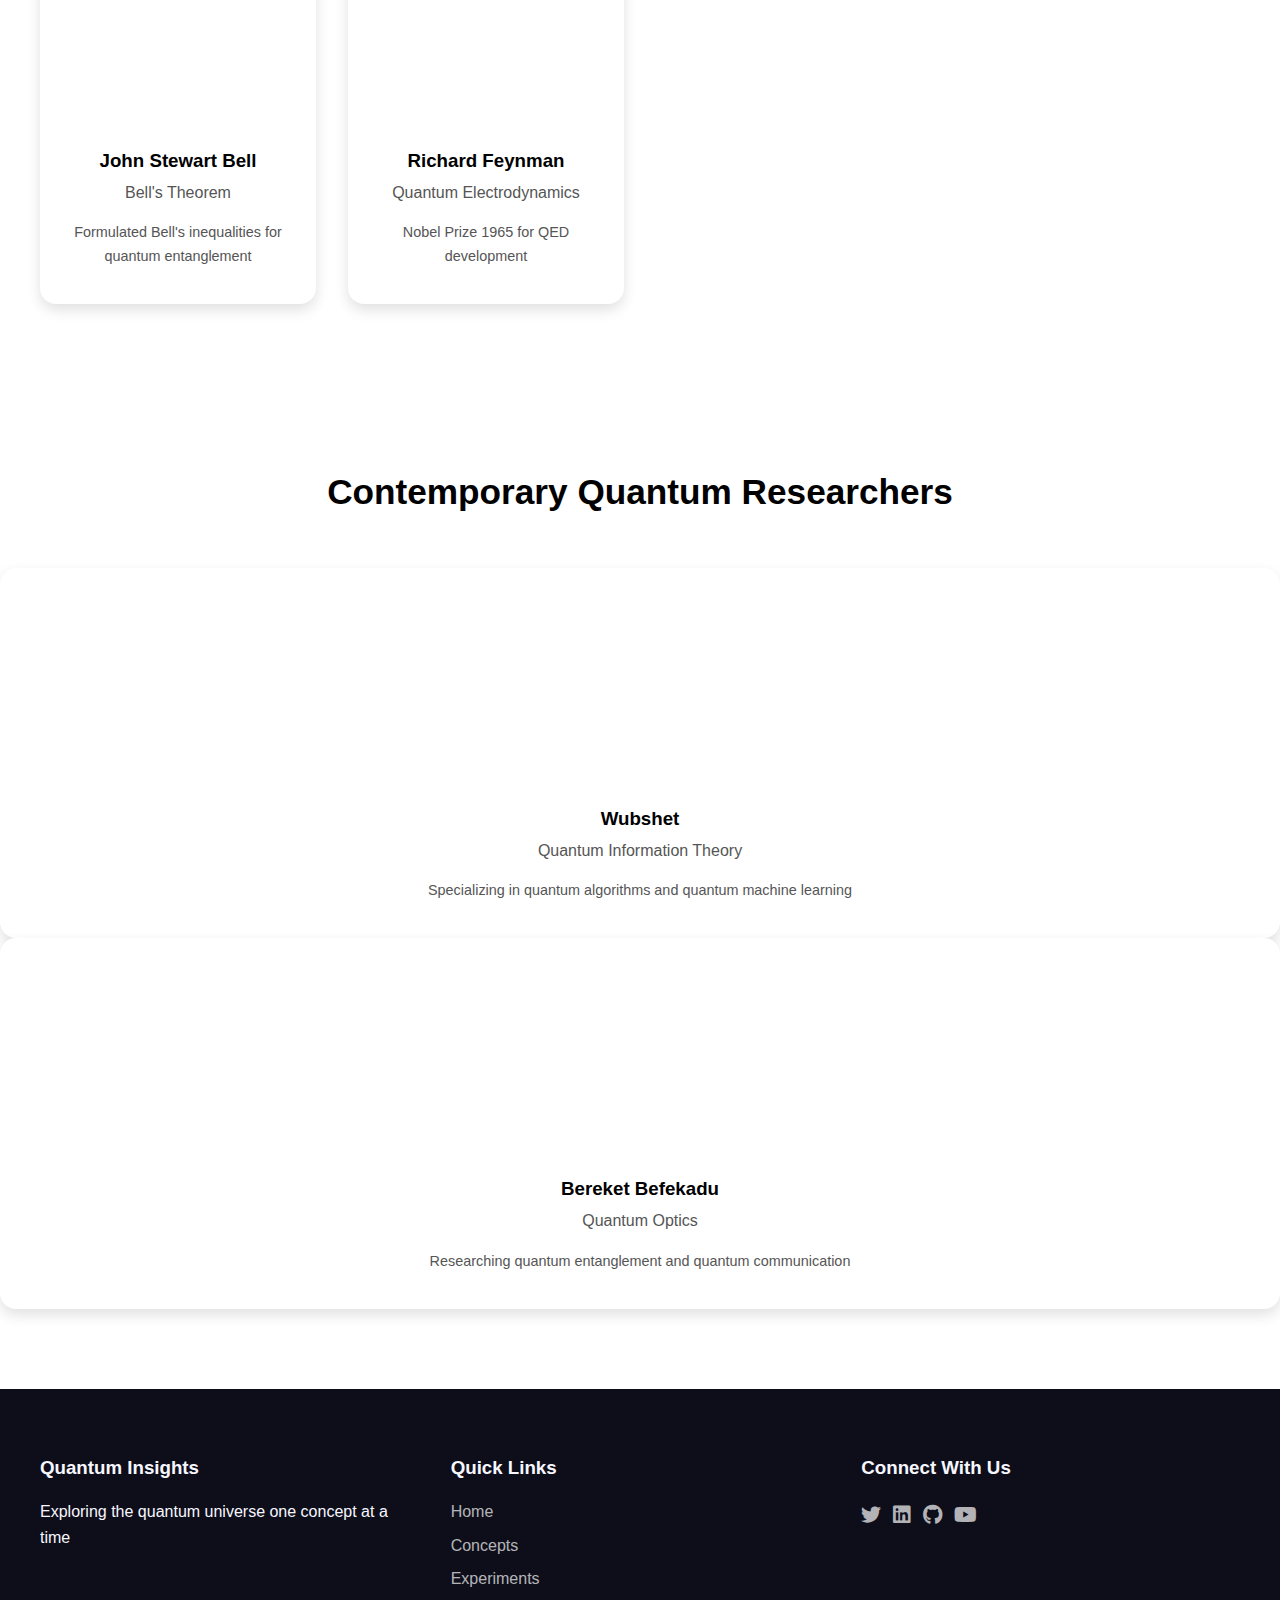
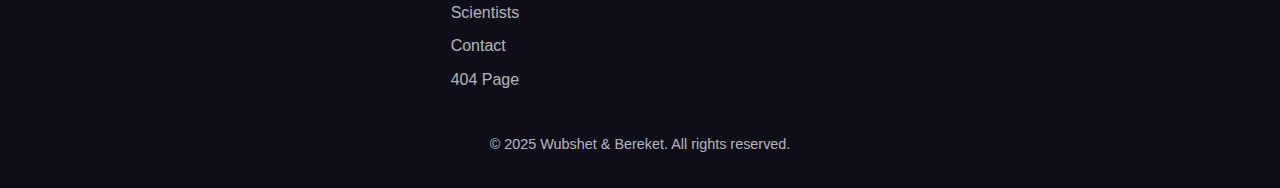
<file: scientists.html>
<!DOCTYPE html>
<html lang="en">
<head>
    <meta charset="UTF-8">
    <meta name="viewport" content="width=device-width, initial-scale=1.0">
    <title>Quantum Scientists | Wubshet & Bereket</title>
    <link rel="icon" href="favicon.ico" type="https://ik.imagekit.io/xeky3wbyq/IMG_1293.jpeg?updatedAt=1748770736296">
    <link rel="stylesheet" href="styles.css">
    <link rel="stylesheet" href="https://cdnjs.cloudflare.com/ajax/libs/font-awesome/6.0.0-beta3/css/all.min.css">
</head>
<body>
    <header class="parallax-scientists">
        <nav>
            <div class="logo">Quantum Insights</div>
            <ul>
                <li><a href="index.html"><i class="fas fa-atom"></i> Home</a></li>
                <li><a href="concepts.html"><i class="fas fa-lightbulb"></i> Concepts</a></li>
                <li><a href="experiments.html"><i class="fas fa-flask"></i> Experiments</a></li>
                <li><a href="scientists.html" class="active"><i class="fas fa-user-tie"></i> Scientists</a></li>
                <li><a href="contact.html"><i class="fas fa-envelope"></i> Contact</a></li>
            </ul>
        </nav>
        <div class="hero-text">
            <h1>Pioneers of Quantum Mechanics</h1>
            <p>The brilliant minds who shaped quantum theory</p>
        </div>
    </header>

    <section class="scientist-gallery">
        <h2>Key Figures in Quantum Physics</h2>
        <div class="scientist-grid">
            <div class="scientist-card">
                <div class="scientist-img" style="background-image: url('https://ik.imagekit.io/xeky3wbyq/IMG_1285.jpeg?updatedAt=1748765775446');"></div>
                <h3>Max Planck</h3>
                <p>Father of Quantum Theory</p>
                <div class="scientist-info">
                    <p>Nobel Prize 1918 for discovering energy quanta</p>
                </div>
            </div>
            <div class="scientist-card">
                <div class="scientist-img" style="background-image: url('https://ik.imagekit.io/xeky3wbyq/IMG_1282.jpeg?updatedAt=1748765775104');"></div>
                <h3>Albert Einstein</h3>
                <p>Photoelectric Effect</p>
                <div class="scientist-info">
                    <p>Nobel Prize 1921 for explaining the photoelectric effect</p>
                </div>
            </div>
            <div class="scientist-card">
                <div class="scientist-img" style="background-image: url('https://ik.imagekit.io/xeky3wbyq/IMG_1288.jpeg?updatedAt=1748765775445');"></div>
                <h3>Niels Bohr</h3>
                <p>Atomic Structure</p>
                <div class="scientist-info">
                    <p>Developed the Bohr model of the atom</p>
                </div>
            </div>
            <div class="scientist-card">
                <div class="scientist-img" style="background-image: url('https://ik.imagekit.io/xeky3wbyq/IMG_1286.jpeg?updatedAt=1748765774493');"></div>
                <h3>Erwin Schrödinger</h3>
                <p>Wave Equation</p>
                <div class="scientist-info">
                    <p>Formulated the wave equation describing quantum states</p>
                </div>
            </div>
            <div class="scientist-card">
                <div class="scientist-img" style="background-image: url('https://ik.imagekit.io/xeky3wbyq/IMG_1289.jpeg?updatedAt=1748765775437');"></div>
                <h3>John Stewart Bell</h3>
                <p>Bell's Theorem</p>
                <div class="scientist-info">
                    <p>Formulated Bell's inequalities for quantum entanglement</p>
                </div>
            </div>
            <div class="scientist-card">
                <div class="scientist-img" style="background-image: url('https://ik.imagekit.io/xeky3wbyq/IMG_1287.jpeg?updatedAt=1748765774884');"></div>
                <h3>Richard Feynman</h3>
                <p>Quantum Electrodynamics</p>
                <div class="scientist-info">
                    <p>Nobel Prize 1965 for QED development</p>
                </div>
            </div>
        </div>
    </section>

    <section class="modern-researchers">
        <h2>Contemporary Quantum Researchers</h2>
        <div class="researcher-container">
            <div class="researcher-card">
                <div class="researcher-img" style="background-image: url('https://ik.imagekit.io/xeky3wbyq/IMG_1277.jpeg?updatedAt=1748763403374');"></div>
                <h3>Wubshet</h3>
                <p>Quantum Information Theory</p>
                <div class="researcher-details">
                    <p>Specializing in quantum algorithms and quantum machine learning</p>
                </div>
            </div>
            <div class="researcher-card">
                <div class="researcher-img" style="background-image: url('https://ik.imagekit.io/xeky3wbyq/IMG_1281.jpeg?updatedAt=1748765307799');"></div>
                <h3>Bereket Befekadu</h3>
                <p>Quantum Optics</p>
                <div class="researcher-details">
                    <p>Researching quantum entanglement and quantum communication</p>
                </div>
            </div>
        </div>
    </section>

    <footer>
        <div class="footer-content">
            <div class="footer-section">
                <h3>Quantum Insights</h3>
                <p>Exploring the quantum universe one concept at a time</p>
            </div>
            <div class="footer-section">
                <h3>Quick Links</h3>
                <ul>
                    <li><a href="index.html">Home</a></li>
                    <li><a href="concepts.html">Concepts</a></li>
                    <li><a href="experiments.html">Experiments</a></li>
                    <li><a href="scientists.html">Scientists</a></li>
                    <li><a href="contact.html">Contact</a></li>
                    <li><a href="404.html">404 Page</a></li>
                </ul>
            </div>
            <div class="footer-section">
                <h3>Connect With Us</h3>
                <div class="social-icons">
                    <a href="#"><i class="fab fa-twitter"></i></a>
                    <a href="#"><i class="fab fa-linkedin"></i></a>
                    <a href="#"><i class="fab fa-github"></i></a>
                    <a href="#"><i class="fab fa-youtube"></i></a>
                </div>
            </div>
        </div>
        <div class="footer-bottom">
            <p>&copy; 2025 Wubshet & Bereket. All rights reserved.</p>
        </div>
    </footer>
</body>
</html>
</file>
<file: styles.css>
* {
  margin: 0;
  padding: 0;
  box-sizing: border-box;
}

:root {
  --clr-bg-light: #ffffff;
  --clr-bg-dark: #0e0e1a;
  --clr-primary: #6a5ac;
  --clr-primary-light: #8f7bff;
  --clr-secondary: #2dd4bf
  --clr-text-dark: #101017;
  --clr-text-light: #f7f7ff;
  --clr-muted: rgba(255, 255, 255, 0.7);
  --radius: 1rem;
  --shadow: 0 6px 14px rgba(0, 0, 0, 0.12);
  --transition: 0.3s ease;
  --header-height: 4.5rem;
  --max-width: 1200px;
}

html {
  scroll-behavior: smooth;
}

body {
  font-family: "Poppins", Helvetica, Arial, sans-serif;
  line-height: 1.6;
  color: var(--clr-text-dark);
  background: var(--clr-bg-light);
}

img, svg {
  max-width: 100%;
  display: block;
}

.container {
  width: min(90%, var(--max-width));
  margin-inline: auto;
}

.text-center {
  text-align: center;
}

.btn {
  display: inline-block;
  padding: 0.75rem 1.5rem;
  border-radius: 9999px;
  background: var(--clr-secondary);
  color: var(--clr-text-dark);
  font-weight: 600;
  text-decoration: none;
  transition: var(--transition);
}
.btn:hover {
  filter: brightness(1.1);
  transform: translateY(-2px);
}

nav {
  height: var(--header-height);
  display: flex;
  align-items: center;
  justify-content: space-between;
  padding: 0 2rem;
  position: fixed;
  inset: 0 0 auto 0;
  z-index: 1000;
  background: rgba(0, 0, 0, 0.4);
  backdrop-filter: blur(6px);
}
nav .logo {
  font-size: 1.5rem;
  font-weight: 700;
  color: var(--clr-text-light);
}
nav ul {
  list-style: none;
  display: flex;
  gap: 1.25rem;
}
nav a {
  color: var(--clr-muted);
  text-decoration: none;
  font-size: 0.95rem;
  font-weight: 500;
  transition: var(--transition);
}
nav a:hover,
nav a.active {
  color: var(--clr-secondary);
}


header[class^="parallax-"] {
  height: 100vh;
  display: flex;
  flex-direction: column;
  justify-content: center;
  align-items: center;
  position: relative;
  text-align: center;
  color: var(--clr-text-light);
  overflow: hidden;
}
header[class^="parallax-"]::before {
  content: "";
  position: absolute;
  inset: 0;
  background-size: cover;
  background-position: center;
  background-attachment: fixed;
  z-index: -2;
  transform: scale(1.08);
}
.parallax-quantum::before {
  background-image: url("https://ik.imagekit.io/xeky3wbyq/IMG_1290.jpeg?updatedAt=1748766558940");
}
.parallax-concepts::before {
  background-image: url("https://ik.imagekit.io/xeky3wbyq/IMG_1290.jpeg?updatedAt=1748766558940");
}
.parallax-experiments::before {
  background-image: url("https://ik.imagekit.io/xeky3wbyq/IMG_1290.jpeg?updatedAt=1748766558940");
}
.parallax-scientists::before {
  background-image: url("https://ik.imagekit.io/xeky3wbyq/IMG_1290.jpeg?updatedAt=1748766558940");
}
.parallax-contact::before {
  background-image: url("https://ik.imagekit.io/xeky3wbyq/IMG_1290.jpeg?updatedAt=1748766558940");
}
header .hero-text {
  max-width: 800px;
  padding: 0 1rem;
}
header .hero-text h1 {
  font-size: clamp(2.7rem, 6vw, 4.5rem);
  margin-bottom: 0.5rem;
  line-height: 1.1;
}
header .hero-text p {
  font-size: 1.2rem;
  margin-bottom: 2rem;
  color: var(--clr-muted);
}
.explore-btn {
  @apply btn;
  background: var(--clr-primary);
  color: var(--clr-text-light);
}
.explore-btn:hover {
  background: var(--clr-primary-light);
}


.intro-section {
  padding: 6rem 0 4rem;
  background: var(--clr-bg-light);
}
.intro-content {
  max-width: 900px;
  margin: 0 auto;
  text-align: center;
}
.intro-content h2 {
  font-size: 2.2rem;
  margin-bottom: 2rem;
  color: var(--clr-primary);
}
.intro-content p {
  font-size: 1.05rem;
  color: #444;
}

.quantum-animation {
  position: relative;
  width: 200px;
  height: 200px;
  margin: 0 auto 2rem;
  border-radius: 50%;
}
.quantum-animation .nucleus {
  position: absolute;
  inset: 50% 50% auto auto;
  width: 30px;
  height: 30px;
  background: var(--clr-secondary);
  border-radius: 50%;
  transform: translate(-50%, -50%);
  box-shadow: var(--shadow);
}
.quantum-animation .orbit {
  position: absolute;
  inset: 0;
  border: 2px dashed var(--clr-primary-light);
  border-radius: 50%;
  animation: spin 12s linear infinite;
}
.quantum-animation .electron {
  position: absolute;
  top: 50%;
  left: 0;
  width: 15px;
  height: 15px;
  background: var(--clr-primary);
  border-radius: 50%;
  transform: translate(-50%, -50%);
  animation: orbit 6s linear infinite;
}
@keyframes orbit {
  from { transform: rotate(0deg) translateX(100px) rotate(0deg); }
  to   { transform: rotate(360deg) translateX(100px) rotate(-360deg); }
}
@keyframes spin {
  to { transform: rotate(360deg); }
}

/* -------------  Features (Index) ------------- */
.features {
  padding: 4rem 0 5rem;
  background: var(--clr-bg-dark);
  color: var(--clr-text-light);
  text-align: center;
}
.features h2 {
  font-size: 2.2rem;
  margin-bottom: 3rem;
  color: var(--clr-secondary);
}
.feature-container {
  display: grid;
  gap: 2rem;
  grid-template-columns: repeat(auto-fit, minmax(260px, 1fr));
  width: min(95%, var(--max-width));
  margin-inline: auto;
}
.feature-card {
  background: rgba(255, 255, 255, 0.05);
  border-radius: var(--radius);
  overflow: hidden;
  box-shadow: var(--shadow);
  transition: var(--transition);
}
.feature-card:hover {
  transform: translateY(-6px) scale(1.02);
}
.feature-img {
  height: 180px;
  background-size: cover;
  background-position: center;
}
.feature-card h3 {
  font-size: 1.35rem;
  margin: 1rem 1.25rem 0.5rem;
  color: var(--clr-primary-light);
}
.feature-card p {
  font-size: 0.95rem;
  margin: 0 1.25rem 1.25rem;
  color: var(--clr-muted);
}
.feature-link {
  display: block;
  text-align: right;
  font-size: 0.9rem;
  padding: 0.75rem 1rem;
  color: var(--clr-secondary);
  background: rgba(0, 0, 0, 0.25);
  text-decoration: none;
}
.feature-link:hover {
  background: rgba(0, 0, 0, 0.35);
  text-decoration: underline;
}


.about-us {
  padding: 5rem 0;
}
.about-us h2 {
  text-align: center;
  font-size: 2.2rem;
  color: var(--clr-primary);
  margin-bottom: 3rem;
}
.profile-grid {
  display: grid;
  gap: 2rem;
  grid-template-columns: repeat(auto-fit, minmax(260px, 1fr));
  width: min(95%, var(--max-width));
  margin-inline: auto;
}
.profile {
  text-align: center;
  padding: 1.5rem;
  background: var(--clr-bg-light);
  border-radius: var(--radius);
  box-shadow: var(--shadow);
}
.profile-img {
  width: 180px;
  height: 180px;
  border-radius: 50%;
  background-size: cover;
  background-position: center;
  margin: 0 auto 1rem;
  border: 4px solid var(--clr-primary);
}
.profile h3 {
  margin-bottom: 0.25rem;
  color: var(--clr-primary);
}
.profile p {
  font-size: 0.95rem;
  color: #555;
}


.concept-section {
  display: flex;
  flex-wrap: wrap;
  align-items: center;
  gap: 3rem;
  padding: 5rem 0;
}
.concept-section.alt {
  flex-direction: row-reverse;
}
.concept-container {
  width: min(95%, var(--max-width));
  margin-inline: auto;
  display: flex;
  flex-wrap: wrap;
  gap: 2rem;
  align-items: center;
}
.concept-img {
  flex: 1 1 350px;
  height: 300px;
  background-size: cover;
  background-position: center;
  border-radius: var(--radius);
  box-shadow: var(--shadow);
}
.concept-content {
  flex: 1 1 300px;
}
.concept-content h2 {
  font-size: 1.9rem;
  margin-bottom: 1rem;
  color: var(--clr-primary);
}
.concept-content p {
  font-size: 1.05rem;
  color: #444;
  margin-bottom: 1rem;
}


.experiment-timeline {
  background: var(--clr-bg-dark);
  color: var(--clr-text-light);
  padding: 5rem 0;
  text-align: center;
}
.experiment-timeline h2 {
  font-size: 2.2rem;
  margin-bottom: 3rem;
  color: var(--clr-secondary);
}
.timeline {
  width: min(90%, var(--max-width));
  margin-inline: auto;
  position: relative;
  padding-left: 2rem;
}
.timeline::before {
  content: "";
  position: absolute;
  left: 15px;
  top: 0;
  bottom: 0;
  width: 4px;
  background: var(--clr-primary-light);
  border-radius: 2px;
}
.timeline-item {
  position: relative;
  padding: 2rem 0 2rem 2.5rem;
}
.timeline-year {
  position: absolute;
  left: -1.5rem;
  top: 2rem;
  background: var(--clr-secondary);
  color: var(--clr-text-dark);
  padding: 0.35rem 0.75rem;
  font-weight: 600;
  border-radius: 4px;
  box-shadow: var(--shadow);
}
.timeline-content {
  background: rgba(255, 255, 255, 0.05);
  padding: 1.5rem;
  border-radius: var(--radius);
  box-shadow: var(--shadow);
  text-align: left;
}
.timeline-content h3 {
  font-size: 1.4rem;
  margin-bottom: 0.5rem;
  color: var(--clr-primary-light);
}
.timeline-img {
  width: 100%;
  height: 180px;
  background-size: cover;
  background-position: center;
  border-radius: var(--radius);
  margin: 0.75rem 0;
}

.scientist-gallery,
.modern-researchers {
  padding: 5rem 0;
  text-align: center;
}
.scientist-gallery h2,
.modern-researchers h2 {
  font-size: 2.2rem;
  margin-bottom: 3rem;
  color: var(--clr-primary);
}
.scientist-grid {
  display: grid;
  gap: 2rem;
  grid-template-columns: repeat(auto-fit, minmax(220px, 1fr));
  width: min(95%, var(--max-width));
  margin-inline: auto;
}
.scientist-card,
.researcher-card {
  background: var(--clr-bg-light);
  border-radius: var(--radius);
  box-shadow: var(--shadow);
  overflow: hidden;
  transition: var(--transition);
}
.scientist-card:hover,
.researcher-card:hover {
  transform: translateY(-6px);
}
.scientist-img,
.researcher-img {
  height: 220px;
  background-size: cover;
  background-position: center;
}
.scientist-card h3,
.researcher-card h3 {
  color: var(--clr-primary);
  margin: 1rem 0 0.25rem;
}
.scientist-card p,
.researcher-card p {
  margin-bottom: 1rem;
  color: #555;
}
.scientist-info,
.researcher-details {
  padding: 0 1rem 1.25rem;
  font-size: 0.9rem;
  color: #666;
}

.contact-section {
  padding: 5rem 0;
}
.contact-container {
  width: min(95%, var(--max-width));
  margin-inline: auto;
  display: grid;
  gap: 3rem;
  grid-template-columns: repeat(auto-fit, minmax(260px, 1fr));
  align-items: center;
}
.contact-info h2 {
  color: var(--clr-primary);
  margin-bottom: 1rem;
}
.contact-info p {
  margin-bottom: 1rem;
  color: #444;
}
.info-item {
  display: flex;
  align-items: center;
  gap: 0.75rem;
  margin-bottom: 0.75rem;
  color: var(--clr-primary);
}
.info-item i {
  font-size: 1.1rem;
}
.contact-form {
  background: var(--clr-bg-light);
  padding: 2rem;
  border-radius: var(--radius);
  box-shadow: var(--shadow);
}
.form-group {
  margin-bottom: 1.2rem;
  display: flex;
  flex-direction: column;
}
.form-group label {
  margin-bottom: 0.35rem;
  font-weight: 500;
}
.form-group input,
.form-group select,
.form-group textarea {
  padding: 0.65rem 0.85rem;
  border: 1px solid #ccc;
  border-radius: 6px;
  font-family: inherit;
  font-size: 0.95rem;
}
.submit-btn {
  border: none;
  cursor: pointer;
  @apply btn;
  background: var(--clr-primary);
  color: var(--clr-text-light);
  width: 100%;
}
.submit-btn:hover {
  background: var(--clr-primary-light);
}

.quantum-contact-animation {
  position: relative;
  width: 140px;
  height: 140px;
  margin: 2rem 0;
}
.quantum-contact-animation .quantum-particle {
  position: absolute;
  width: 16px;
  height: 16px;
  background: var(--clr-secondary);
  border-radius: 50%;
  animation: float 4s ease-in-out infinite;
}
.quantum-contact-animation .quantum-particle:nth-child(2) { left: 50%; animation-delay: 0.7s; }
.quantum-contact-animation .quantum-particle:nth-child(3) { left: 80%; animation-delay: 1.4s; }
@keyframes float {
  0%, 100% { transform: translateY(0); }
  50% { transform: translateY(-20px); }
}

.demo-grid {
  width: min(95%, var(--max-width));
  margin-inline: auto;
  display: grid;
  gap: 2rem;
  grid-template-columns: repeat(auto-fit, minmax(260px, 1fr));
}
.demo-card {
  position: relative;
  overflow: hidden;
  border-radius: var(--radius);
  box-shadow: var(--shadow);
}
.demo-img {
  height: 200px;
  background-size: cover;
  background-position: center;
  display: flex;
  align-items: center;
  justify-content: center;
}
.demo-overlay {
  background: rgba(0, 0, 0, 0.55);
  color: var(--clr-text-light);
  height: 100%;
  width: 100%;
  display: flex;
  flex-direction: column;
  align-items: center;
  justify-content: center;
  opacity: 0;
  transition: var(--transition);
}
.demo-card:hover .demo-overlay {
  opacity: 1;
}
.demo-overlay h3 {
  margin-bottom: 0.5rem;
  color: var(--clr-secondary);
}

footer {
  background: var(--clr-bg-dark);
  color: var(--clr-text-light);
  padding: 4rem 0 2rem;
}
.footer-content {
  width: min(95%, var(--max-width));
  margin-inline: auto;
  display: grid;
  gap: 2rem;
  grid-template-columns: repeat(auto-fit, minmax(220px, 1fr));
}
.footer-section h3 {
  margin-bottom: 1rem;
  color: var(--clr-secondary);
}
.footer-section ul {
  list-style: none;
}
.footer-section li {
  margin-bottom: 0.5rem;
}
.footer-section a {
  color: var(--clr-muted);
  text-decoration: none;
  transition: var(--transition);
}
.footer-section a:hover {
  color: var(--clr-secondary);
  text-decoration: underline;
}
.social-icons {
  display: flex;
  gap: 0.75rem;
}
.social-icons a {
  font-size: 1.25rem;
  color: var(--clr-muted);
  transition: var(--transition);
}
.social-icons a:hover {
  color: var(--clr-secondary);
}
.footer-bottom {
  text-align: center;
  margin-top: 2rem;
  font-size: 0.9rem;
  color: var(--clr-muted);
}

.error-page {
  display: flex;
  align-items: center;
  justify-content: center;
  height: 100vh;
  background: radial-gradient(circle at center, var(--clr-primary) 0%, var(--clr-bg-dark) 100%);
  color: var(--clr-text-light);
  text-align: center;
  overflow: hidden;
}
.error-container {
  max-width: 680px;
  padding: 0 1rem;
}
.error-content h1 {
  font-size: clamp(5rem, 15vw, 10rem);
  line-height: 1;
  margin-bottom: 0.5rem;
  color: var(--clr-secondary);
}
.error-content h2 {
  font-size: 1.8rem;
  margin-bottom: 1rem;
}
.error-content p {
  margin-bottom: 2rem;
  font-size: 1.05rem;
}
.return-btn {
  @apply btn;
  background: var(--clr-secondary);
  color: var(--clr-text-dark);
}


.quantum-error-animation {
  position: relative;
  width: 200px;
  height: 200px;
  margin: 2rem auto;
}
.quantum-error-animation .quantum-dot {
  position: absolute;
  width: 18px;
  height: 18px;
  background: var(--clr-primary-light);
  border-radius: 50%;
  animation: bounce 2.8s ease-in-out infinite;
}
.quantum-error-animation .quantum-dot:nth-child(2) { left: 50%; animation-delay: 0.6s; }
.quantum-error-animation .quantum-dot:nth-child(3) { left: 85%; animation-delay: 1.2s; }
@keyframes bounce {
  0%, 100% { transform: translateY(0); }
  50% { transform: translateY(-30px); }
}
.quantum-error-animation .quantum-wave {
  position: absolute;
  inset: 0;
  border: 2px dashed var(--clr-secondary);
  border-radius: 50%;
  animation: spin 10s linear infinite;
}


@media (max-width: 700px) {
  nav ul {
    gap: 0.75rem;
  }
  .timeline::before { left: 8px; }
  .timeline-year { left: -2rem; }
}
</file>
